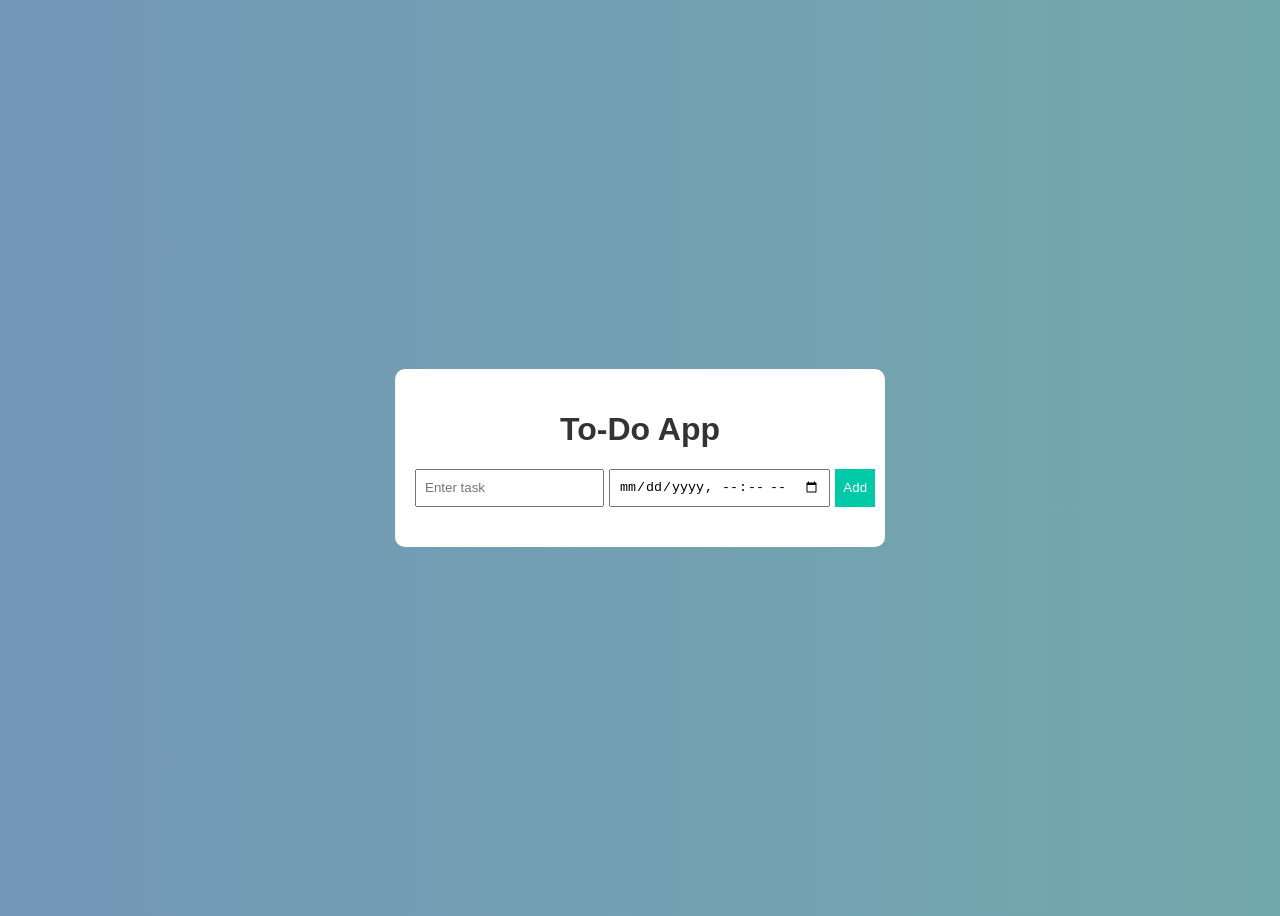
<file: index.html>
<!DOCTYPE html>
<html lang="en">
<head>
  <meta charset="UTF-8">
  <title>To-Do App</title>
  <link rel="stylesheet" href="style.css">
</head>
<body>

<div class="container">
  <h1>To-Do App</h1>

  <div class="input-box">
    <input type="text" id="taskInput" placeholder="Enter task">
    <input type="datetime-local" id="taskDate">
    <button onclick="addTask()">Add</button>
  </div>

  <ul id="taskList"></ul>
</div>

<script src="script.js"></script>
</body>
</html>
</file>
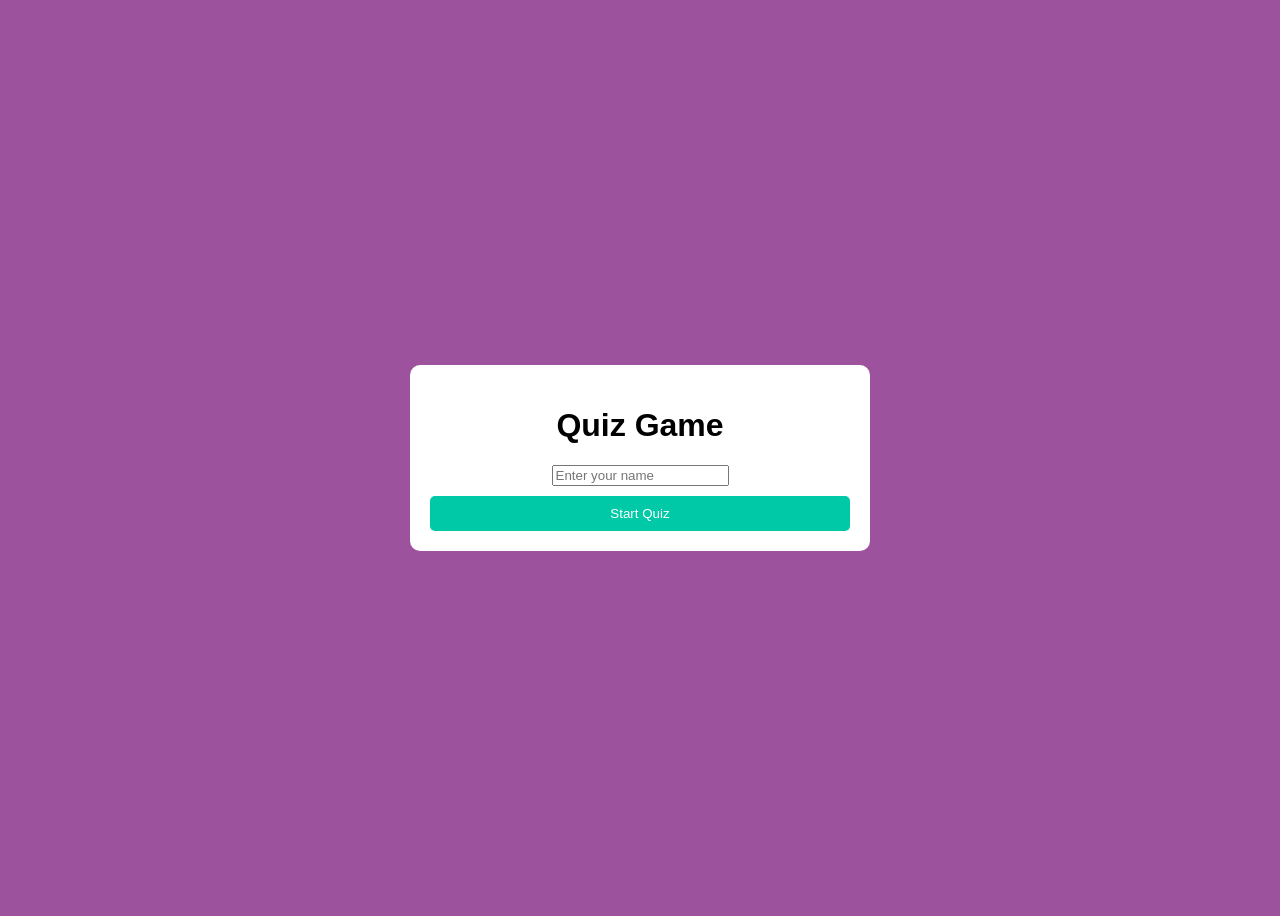
<file: Task3/index.html>
<!DOCTYPE html>
<html lang="en">
<head>
  <meta charset="UTF-8">
  <title>Quiz Game</title>
  <link rel="stylesheet" href="style.css">
</head>
<body>

<div class="container">
  <h1>Quiz Game</h1>

  <!-- Name Input -->
  <div id="start-box">
    <input type="text" id="username" placeholder="Enter your name" />
    <button onclick="startQuiz()">Start Quiz</button>
  </div>

  <!-- Quiz -->
  <div id="quiz-box" class="hidden">
    <h2 id="question"></h2>
    <div id="options"></div>
    <input type="text" id="fillInput" placeholder="Type your answer here" />
    <button onclick="nextQuestion()">Next</button>
  </div>

  <!-- Result -->
  <div id="result-box" class="hidden">
    <h2>Your Score: <span id="score"></span></h2>
    <button onclick="saveScore()">Save Score</button>
  </div>

  <!-- Leaderboard -->
  <div id="leaderboard-box" class="hidden">
    <h2>Leaderboard 🏆</h2>
    <ul id="leaderboard"></ul>
    <button onclick="restartQuiz()">Play Again</button>
  </div>

</div>

<script src="script.js"></script>
</body>
</html>
</file>
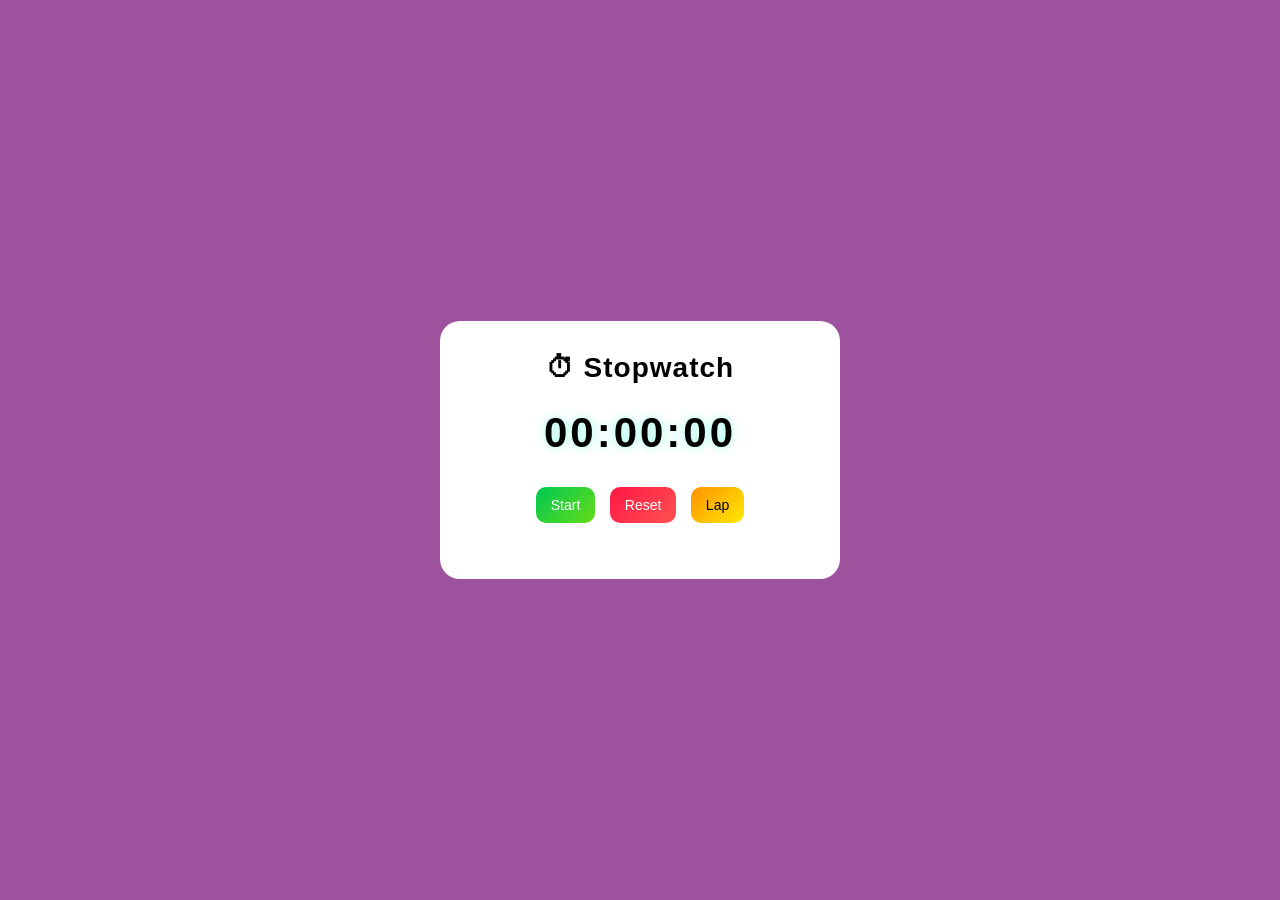
<file: Task2/Task2/Task2/index.html>
<!DOCTYPE html>
<html lang="en">
<head>
  <meta charset="UTF-8" />
  <meta name="viewport" content="width=device-width, initial-scale=1.0"/>
  <title>Stopwatch App</title>
  <link rel="stylesheet" href="style.css" /> 
  <link href="https://fonts.googleapis.com/css2?family=Poppins:wght@300;400;600&display=swap" rel="stylesheet">
</head>
<body>

  <div class="container">
    <h1>⏱ Stopwatch</h1>

    <div id="display">00:00:00</div>

   <div class="buttons">
  <button id="startPauseBtn" class="btn start">Start</button>
  <button id="resetBtn" class="btn reset">Reset</button>
  <button id="lapBtn" class="btn lap">Lap</button>
</div>

    <ul id="laps"></ul>
  </div>

  <script src="script.js"></script>
</body>
</html>
</file>
<file: style.css>
body {
  font-family: Arial;
  background: linear-gradient(to right, #7397b8, #72a9ac);
  display: flex;
  justify-content: center;
  align-items: center;
  height: 100vh;
  color: #333;
}

.container {
  background: white;
  padding: 20px;
  border-radius: 10px;
  width: 450px;
}

h1 {
  text-align: center;
}

.input-box {
  display: flex;
  gap: 5px;
}

input {
  padding: 8px;
}

button {
  padding: 8px;
  background: #00c9a7;
  border: none;
  color: white;
  cursor: pointer;
}

ul {
  margin-top: 20px;
  padding: 0;
}

li {
  list-style: none;
  background: #f1f1f1;
  margin: 8px 0;
  padding: 10px;
  display: flex;
  justify-content: space-between;
  align-items: center;
  border-radius: 5px;
}

.completed {
  text-decoration: line-through;
  color: gray;
}

.actions button {
  margin-left: 5px;
}
</file>
<file: Task3/style.css>
body {
  font-family: Arial;
  background: rgb(156, 82, 156);
  display: flex;
  justify-content: center;
  align-items: center;
  height: 100vh;
  color: black;
}

.container {
  background: white;
  padding: 20px;
  border-radius: 10px;
  width: 420px;
  text-align: center;
}

button {
  margin-top: 10px;
  padding: 10px;
  width: 100%;
  border: none;
  background: #00c9a7;
  color: white;
  cursor: pointer;
  border-radius: 5px;
}

.option {
  display: block;
  margin: 8px 0;
  text-align: left;
}

.hidden {
  display: none;
}

ul {
  text-align: left;
  padding: 0;
}

li {
  list-style: none;
  padding: 5px;
  border-bottom: 1px solid #555;
}
</file>
<file: Task2/Task2/Task2/style.css>
* {
  margin: 0;
  padding: 0;
  box-sizing: border-box;
  font-family: Arial, sans-serif;
}

body {
  height: 100vh;
  display: flex;
  justify-content: center;
  align-items: center;
  background: rgb(156, 82, 156);
  color: black;
}

.container {
  text-align: center;
  background: white;
  padding: 30px;
  border-radius: 20px;
  width: 400px;
  box-shadow: 
    rgb(176, 46, 46),
    inset 0 1px 1px rgba(255,255,255,0.05);
  border: 1px solid rgba(255,255,255,0.08);
}

h1 {
  margin-bottom: 20px;
  font-size: 28px;
  letter-spacing: 1px;
}

#display {
  font-size: 42px;
  margin: 25px 0;
  letter-spacing: 3px;
  font-weight: bold;
  color: black;
  text-shadow: 0 0 10px rgba(0, 255, 200, 0.4);
}

.buttons button {
  margin: 5px;
  padding: 10px 15px;
  border: none;
  border-radius: 10px;
  cursor: pointer;
  font-size: 14px;
  transition: 0.3s;
  color: white;
}

#startPauseBtn {
  background: linear-gradient(135deg, #00c853, #64dd17);
}

#resetBtn {
  background: linear-gradient(135deg, #ff1744, #ff5252);
}

#lapBtn {
  background: linear-gradient(135deg, #ff9100, #ffea00);
  color: black;
}

.buttons button:hover {
  transform: translateY(-2px);
  box-shadow: 0 5px 15px rgba(0,0,0,0.4);
}

#laps {
  margin-top: 20px;
  max-height: 150px;
  overflow-y: auto;
  text-align: left;
}

#laps li {
  padding: 8px;
  border-radius: 6px;
  margin-bottom: 6px;
  background: rgba(255,255,255,0.05);
  border-left: 3px solid #00c853;
}
</file>
